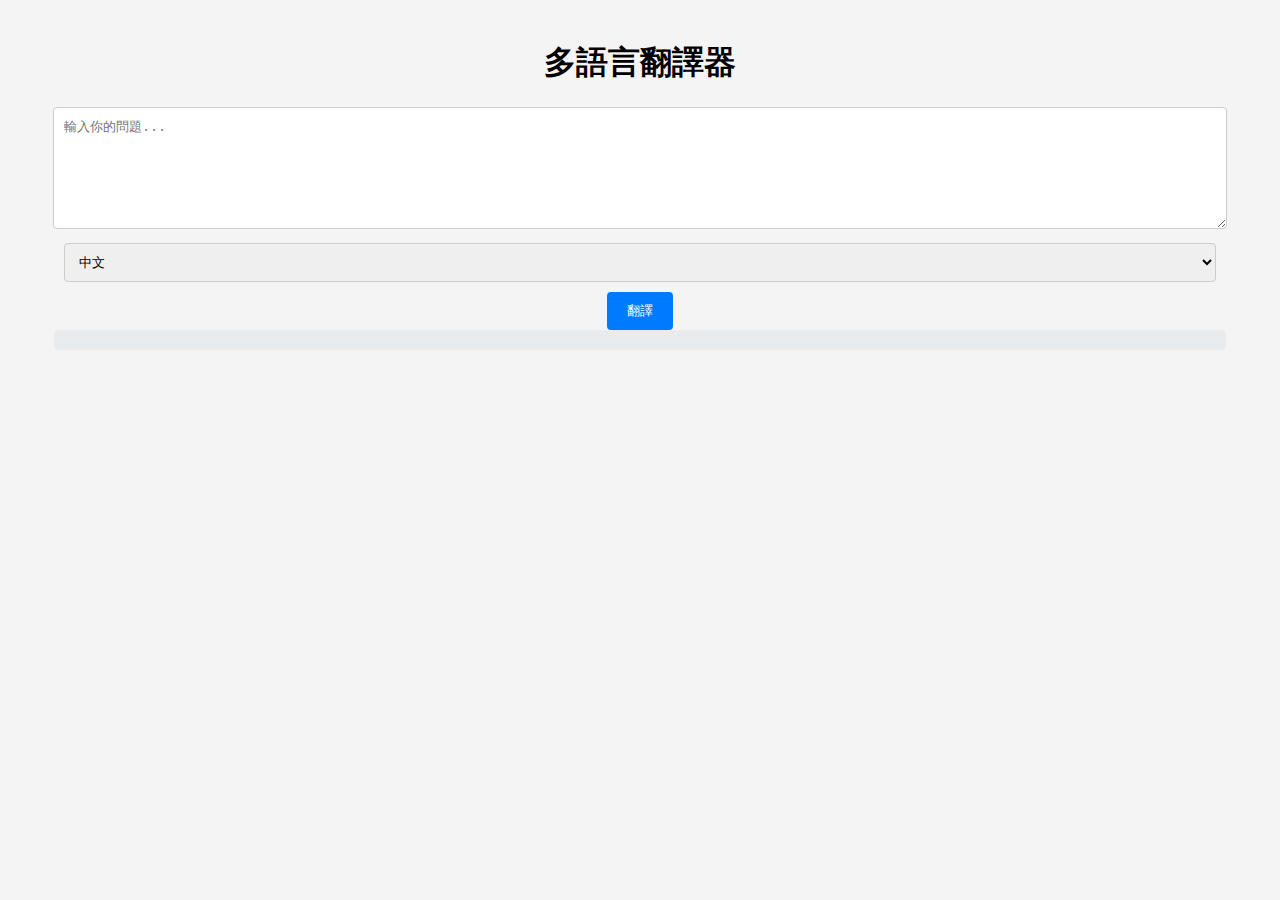
<file: 20240517/index.html>
<!DOCTYPE html>
<html lang="zh-Hant">
<head>
    <meta charset="UTF-8">
    <meta name="viewport" content="width=device-width, initial-scale=1.0">
    <title>翻譯器</title>
    <link rel="stylesheet" href="main.css">
</head>
<body>
    <div id="translator">
        <h1>多語言翻譯器</h1>
        <textarea id="query" placeholder="輸入你的問題..."></textarea>
        <br>
        <select id="language">
            <option value="zh">中文</option>
            <option value="en">英文</option>
            <option value="ja">日文</option>
        </select>
        <br>
        <button id="translateButton">翻譯</button>
        <div id="response"></div>
    </div>
    <script src="main.js"></script>
</body>
</html>
</file>
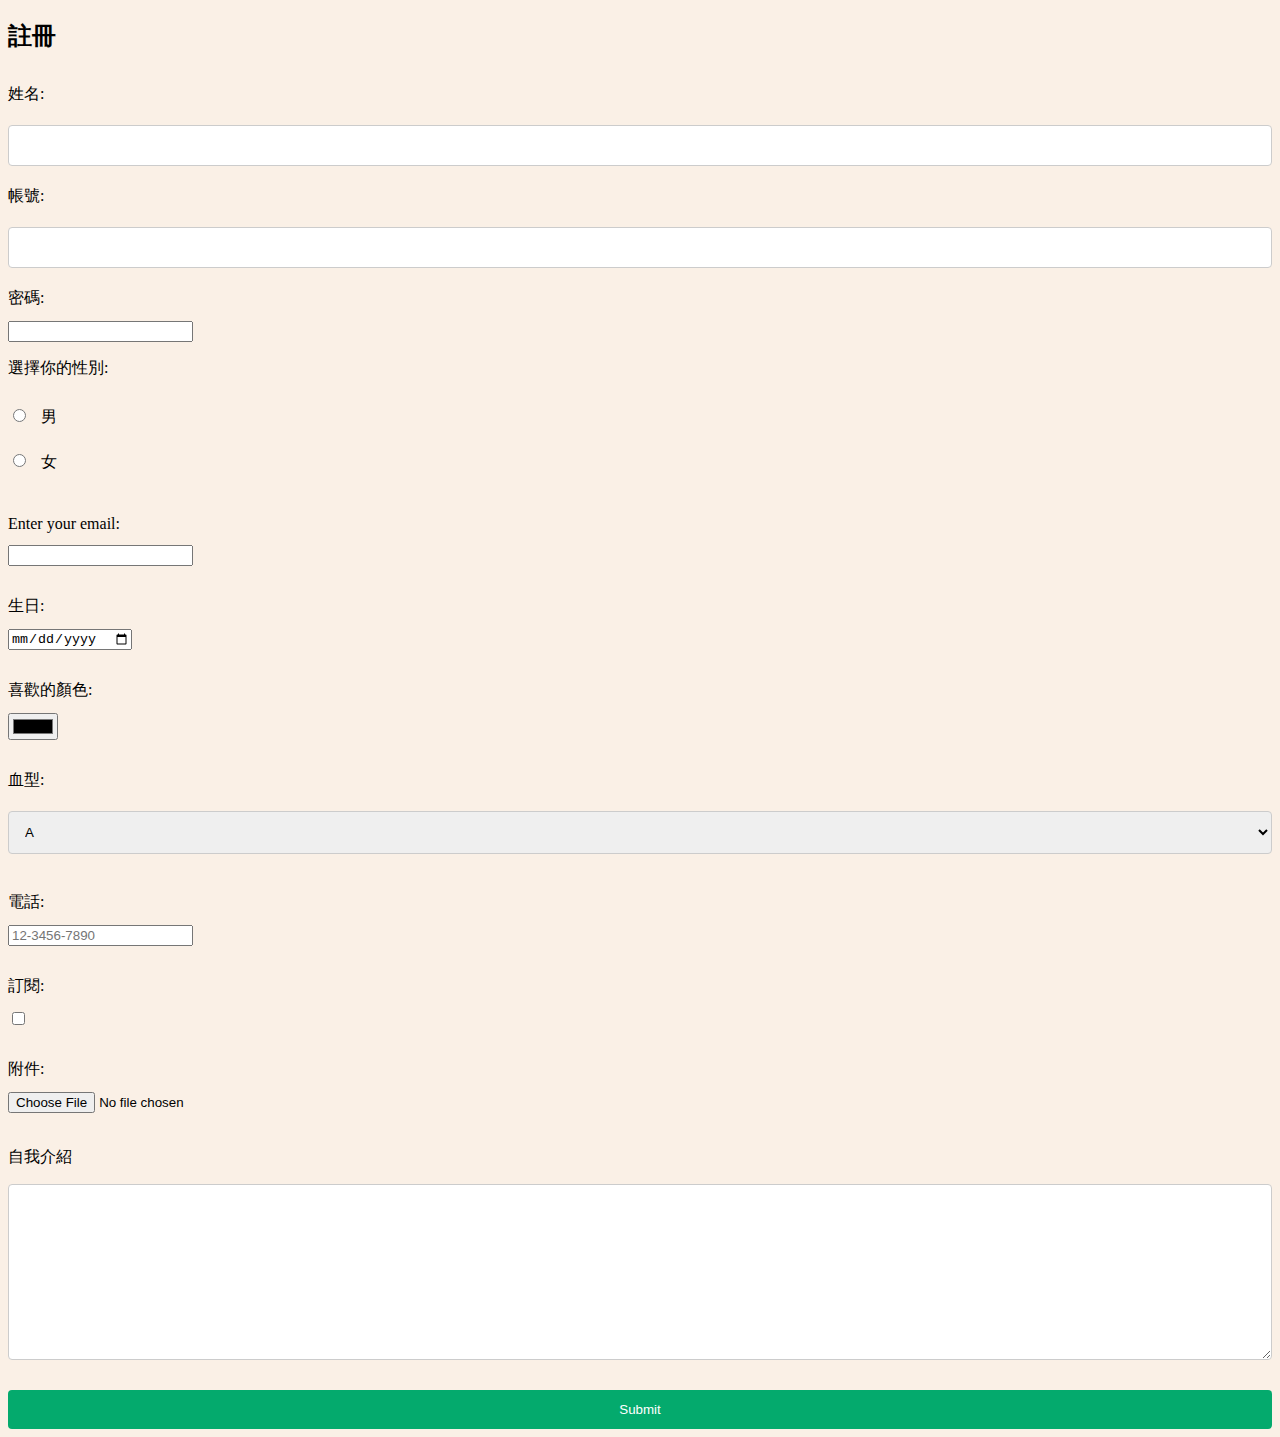
<file: 20240308/註冊畫面.html>
<!DOCTYPE html>
<html>
<head>
<style>
input[type=text], select {
  width: 100%;
  padding: 12px 20px;
  margin: 8px 0;
  display: inline-block;
  border: 1px solid #ccc;
  border-radius: 4px;
  box-sizing: border-box;
}

input[type=submit] {
  width: 100%;
  background-color: #4CAF50;
  color: white;
  padding: 14px 20px;
  margin: 8px 0;
  border: none;
  border-radius: 4px;
  cursor: pointer;
}

input[type=submit]:hover {
  background-color: #45a049;
}

div {
  border-radius: 5px;
  background-color: #f2f2f2;
  padding: 20px;
}
body {
  background-color: linen;
}

h1 {
  color: maroon;
  margin-left: 40px;
} 

* {
  box-sizing: border-box;
}

input[type=text], select, textarea {
  width: 100%;
  padding: 12px;
  border: 1px solid #ccc;
  border-radius: 4px;
  resize: vertical;
}

label {
  padding: 12px 12px 12px 0;
  display: inline-block;
}

input[type=submit] {
  background-color: #04AA6D;
  color: white;
  padding: 12px 20px;
  border: none;
  border-radius: 4px;
  cursor: pointer;
  float: right;
}

input[type=submit]:hover {
  background-color: #45a049;
}

.container {
  border-radius: 5px;
  background-color: #f2f2f2;
  padding: 20px;
}

.col-25 {
  float: left;
  width: 25%;
  margin-top: 6px;
}

.col-75 {
  float: left;
  width: 75%;
  margin-top: 6px;
}

/* Clear floats after the columns */
.row::after {
  content: "";
  display: table;
  clear: both;
}

/* Responsive layout - when the screen is less than 600px wide, make the two columns stack on top of each other instead of next to each other */
@media screen and (max-width: 600px) {
  .col-25, .col-75, input[type=submit] {
    width: 100%;
    margin-top: 0;
  }
}

</style>
<body>
<h2>註冊</h2>
<form action="/action_page.php">
  <label for="name">姓名:</label><br>
  <input type="text" id="name" name="name" value=""><br>
  <label for="帳號">帳號:</label><br>
  <input type="text" id="帳號" name="帳號" value=""><br>
  <label for="pwd">密碼:</label><br>
  <input type="password" id="pwd" name="pwd"><br>
  <p>選擇你的性別:</p>
  <input type="radio" id="男" name="性別" value="男">
  <label for="男">男</label><br>
  <input type="radio" id="女" name="性別" value="女">
  <label for="女">女</label><br><br>
  <label for="email">Enter your email:</label><br>
  <input type="email" id="email" name="email"><br><br>
  <label for="生日">生日:</label><br>
  <input type="date" id="date" name="date"><br><br>
  <label for="顏色">喜歡的顏色:</label><br>
  <input type="color" id="color" name="color"><br><br>
  <label for="血型">血型:</label>
  <select id="血型" name="血型">
    <option value="A">A</option>
    <option value="B">B</option>
    <option value="O">O</option>
    <option value="AB">AB</option>
    </select><br><br>
  <label for="電話">電話:</label><br>
  <input type="tel" id="電話" name="電話"placeholder="12-3456-7890">
  <br><br>
  <label for="訂閱">訂閱:</label><br>
  <input type="checkbox" id="訂閱" name="訂閱"><br><br>
  <label for="附件">附件:</label><br>
  <input type="file" id="附件" name="附件"><br><br>
  <p>自我介紹</p>
<form action="/action_page.php">
  <textarea name="message" rows="10" cols="50"></textarea>
  <br><br>

<input type="submit" value="Submit">
</form>
 </form>

</body>
</html>
</file>
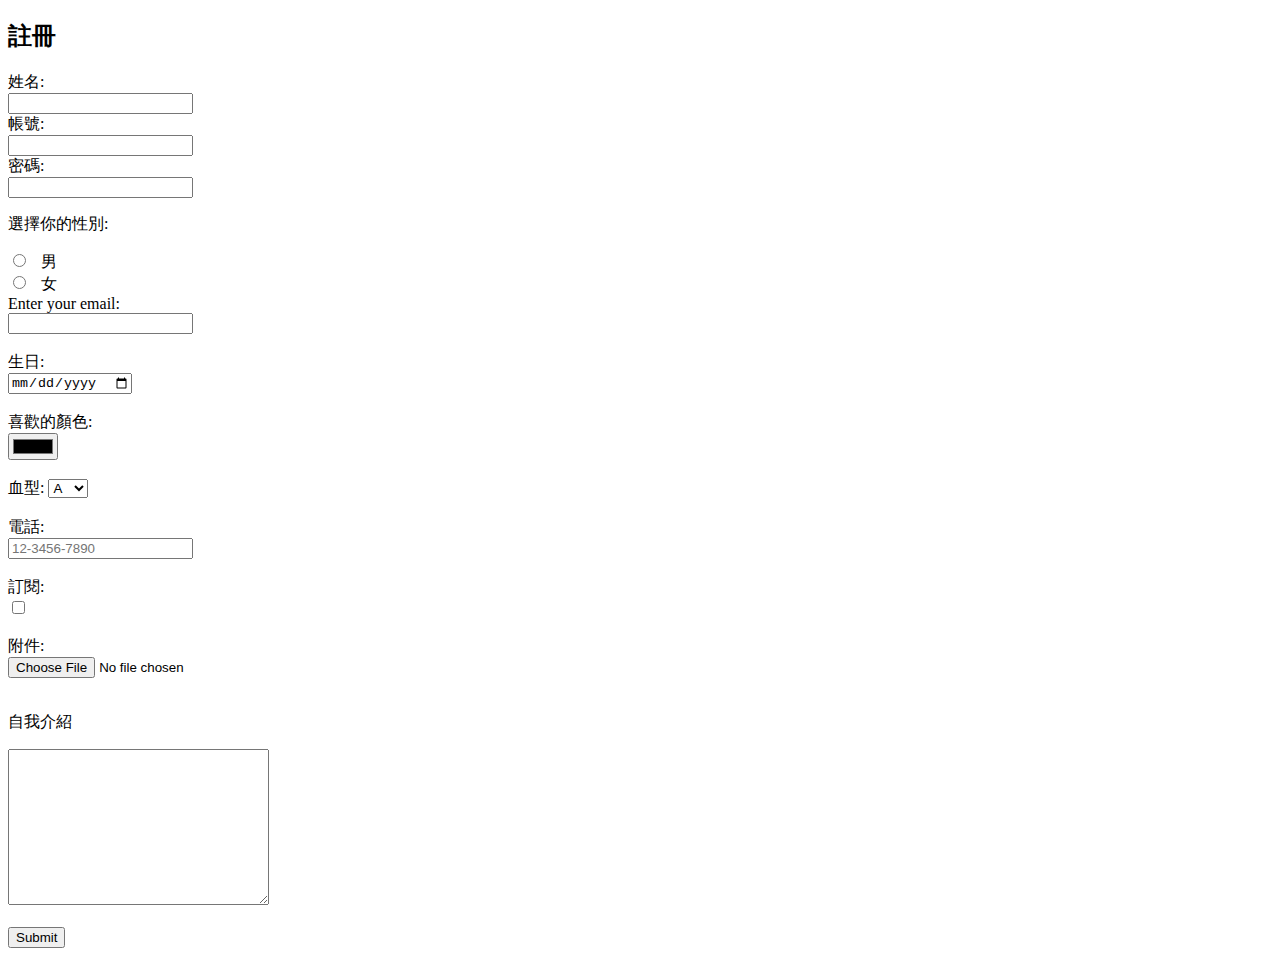
<file: 20240308/註冊畫面沒加css.html>
<!DOCTYPE html>
<html>
<body>

<h2>註冊</h2>

<form action="/action_page.php">
  <label for="name">姓名:</label><br>
  <input type="text" id="name" name="name" value=""><br>
  <label for="帳號">帳號:</label><br>
  <input type="text" id="帳號" name="帳號" value=""><br>
  <label for="pwd">密碼:</label><br>
  <input type="password" id="pwd" name="pwd"><br>
  <p>選擇你的性別:</p>
  <input type="radio" id="男" name="性別" value="男">
  <label for="男">男</label><br>
  <input type="radio" id="女" name="性別" value="女">
  <label for="女">女</label><br>
  <label for="email">Enter your email:</label><br>
  <input type="email" id="email" name="email"><br><br>
  <label for="生日">生日:</label><br>
  <input type="date" id="date" name="date"><br><br>
  <label for="顏色">喜歡的顏色:</label><br>
  <input type="color" id="color" name="color"><br><br>
  <label for="血型">血型:</label>
  <select id="血型" name="血型">
    <option value="A">A</option>
    <option value="B">B</option>
    <option value="O">O</option>
    <option value="AB">AB</option>
    </select><br><br>
  <label for="電話">電話:</label><br>
  <input type="tel" id="電話" name="電話"placeholder="12-3456-7890"><br><br>
  <label for="訂閱">訂閱:</label><br>
  <input type="checkbox" id="訂閱" name="訂閱"><br><br>
  <label for="附件">附件:</label><br>
  <input type="file" id="附件" name="附件"><br><br>
  <p>自我介紹</p>

<form action="/action_page.php">
  <textarea name="message" rows="10" cols="30"></textarea>
  <br><br>
  <input type="submit" value="Submit">
</form> 
	</form>



</body>
</html>
</file>
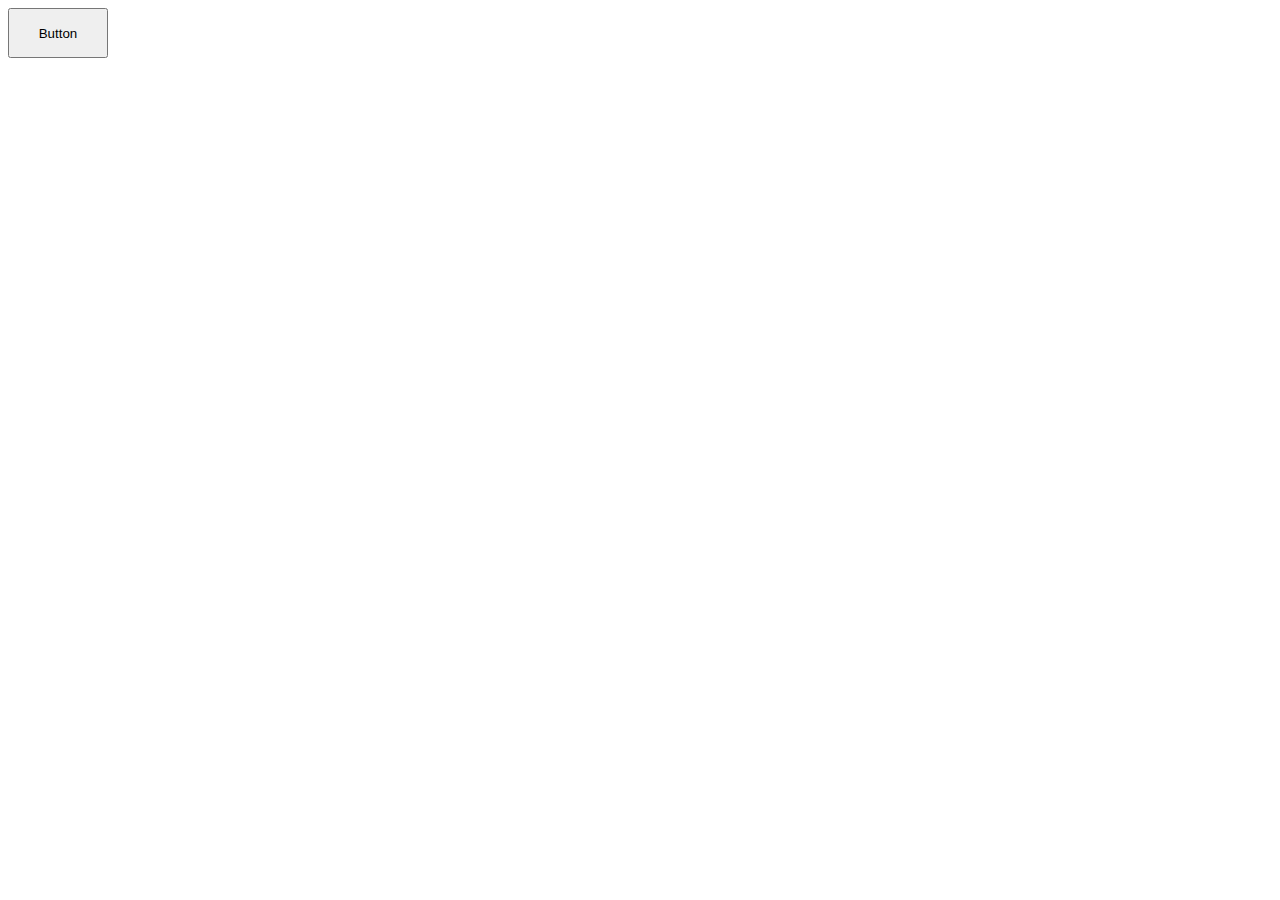
<file: 20240329/1.html>
<html>
<body>
    <title>按鈕按下去寬高都會變大 10px</title>
    <button onclick="big()">Button</button>
    <script>
        function big()
        {
            height += 10;
            width += 10;
            b.style.height = height;
            b.style.width = width;
        }

        let height = 50;
        let width = 100;
        let b = document.querySelector('button');
        b.style.position = 'absolute';
        b.style.height = height;
        b.style.width = width;
    </script>
</body>
</html>
</file>
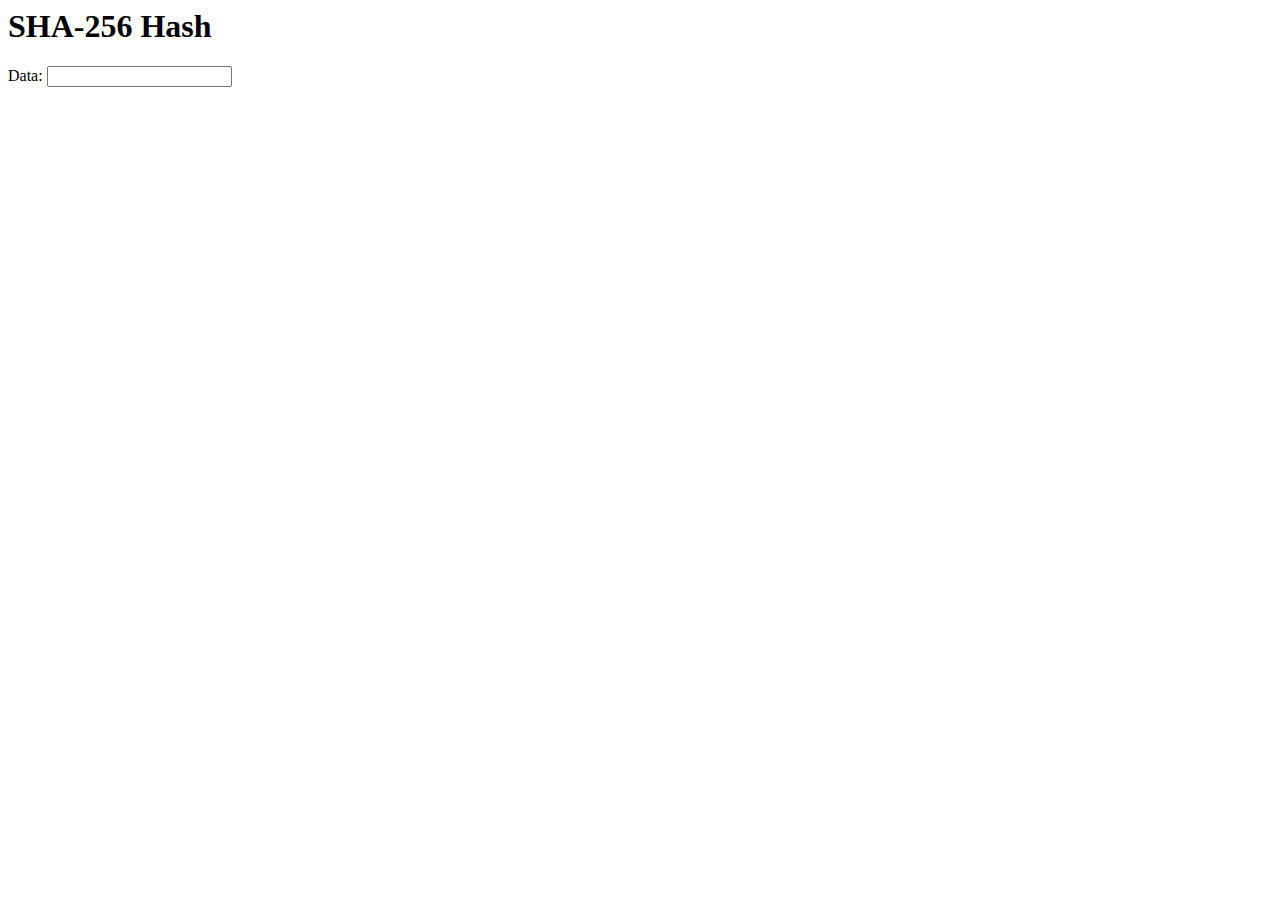
<file: 20240419/sha256.html>
<html>
<head>
    <title>SHA-256 </title>
</head>
<body>
    <h1>SHA-256 Hash</h1>
    <label for="input">Data:</label>
    <input type="text" id="input" oninput="calculateHash()">
    <p id="hashResult"></p>

    <script>
        async function hash(string) {
            const utf8 = new TextEncoder().encode(string);
            const hashBuffer = await crypto.subtle.digest('SHA-256', utf8);
            const hashArray = Array.from(new Uint8Array(hashBuffer));
            const hashHex = hashArray
                .map((bytes) => bytes.toString(16).padStart(2, '0'))
                .join('');
            return hashHex;
        }

        async function calculateHash() {
            const input = document.getElementById('input').value;
            const hashValue = await hash(input);
            document.getElementById('hashResult').innerText = `Hash: ${hashValue}`;
        }
    </script>
</body>
</html>
</file>
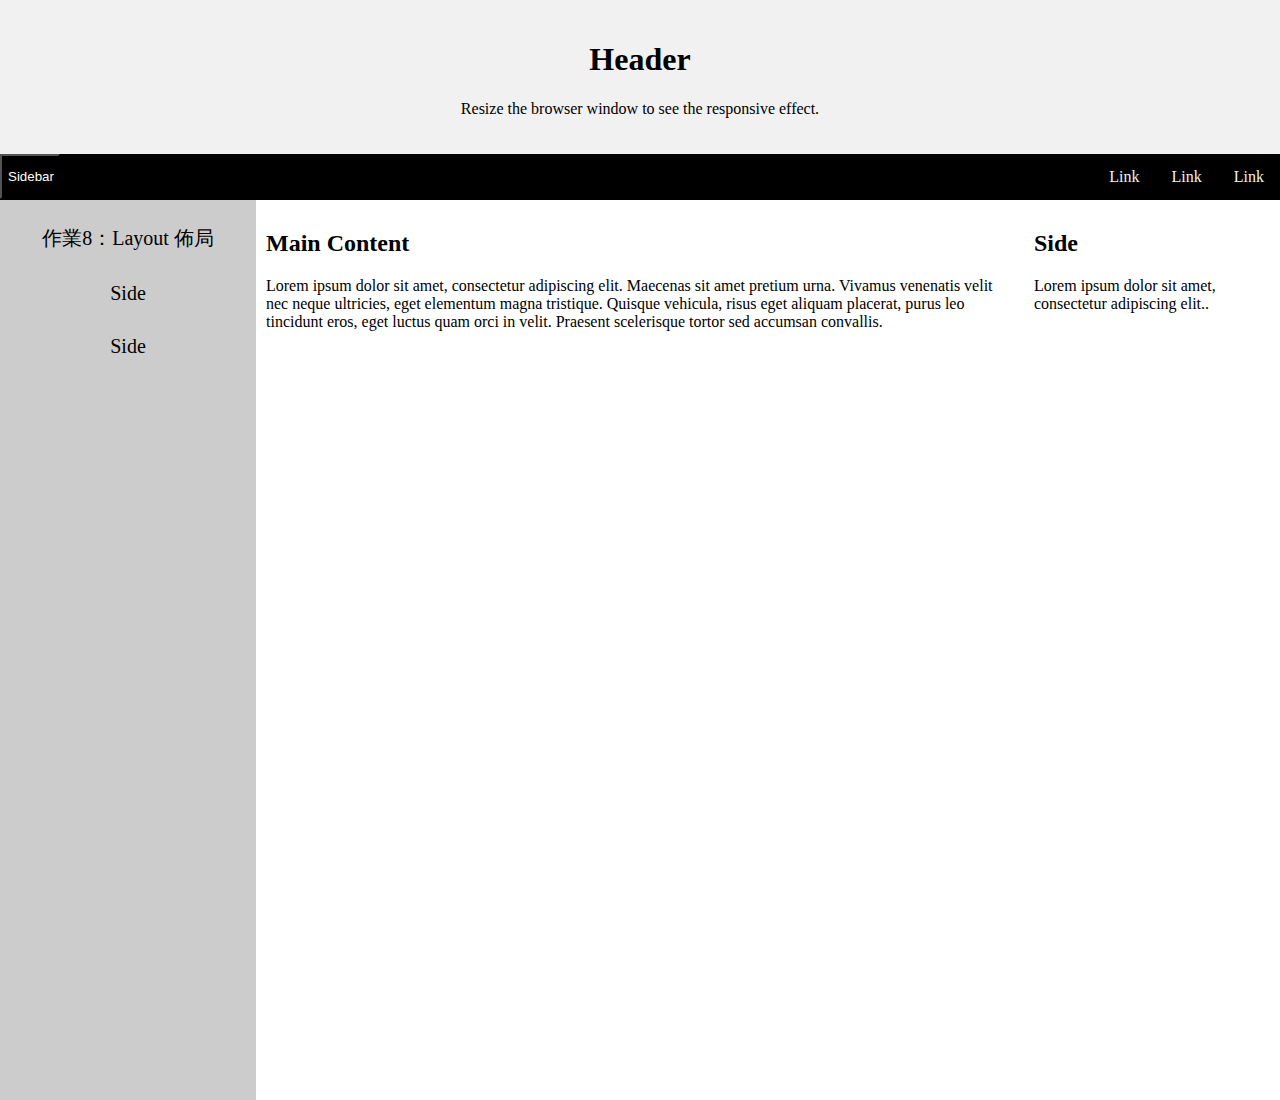
<file: 20240426/layout.html>
<!DOCTYPE html>
<html lang="en">
<head>
<title>CSS Website Layout</title>
<meta charset="utf-8">
<meta name="viewport" content="width=device-width, initial-scale=1">
<link rel="stylesheet" href="styles.css">
<script  src="main.js"></script>

</head>
<body>

<div class="header">
  <h1>Header</h1>
  <p>Resize the browser window to see the responsive effect.</p>
</div>

<div class="topnav">
  <button id="button">Sidebar</button>
  <a href="#">Link</a>
  <a href="#">Link</a>
  <a href="#">Link</a>
</div>

<div class="row">
  <div class="column side_left">
    <div id="sidebar" class="column sidebar">
      <a href="https://github.com/ccc112b/wp/issues/18">作業8：Layout 佈局</a>
      <a href="#">Side</a>
      <a href="#">Side</a>
    </div>
  </div>

  <div class="column middle">
    <h2>Main Content</h2>
    <p>Lorem ipsum dolor sit amet, consectetur adipiscing elit. Maecenas sit amet pretium urna. Vivamus venenatis
      velit nec neque ultricies, eget elementum magna tristique. Quisque vehicula, risus eget aliquam placerat, purus
      leo tincidunt eros, eget luctus quam orci in velit. Praesent scelerisque tortor sed accumsan convallis.</p>
  </div>

  <div class="column side_right">
    <h2>Side</h2>
    <p>Lorem ipsum dolor sit amet, consectetur adipiscing elit..</p>
  </div>
</div>

</body>
</html>
</file>
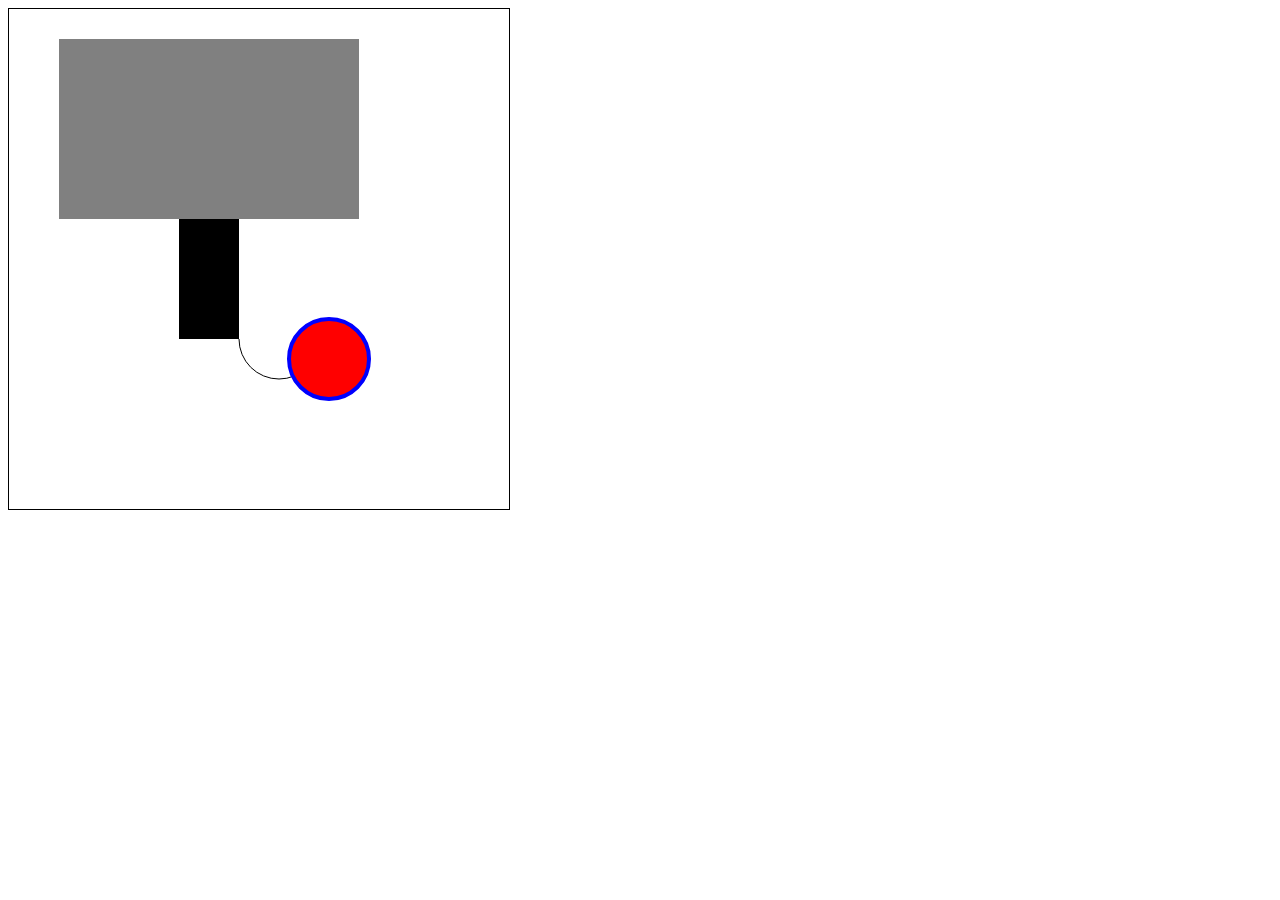
<file: 20240503/draw.html>
<!DOCTYPE html>
<html>
<body>
<title>鎚子</title>
<canvas id="myCanvas" width="500" height="500" style="border:1px solid #000000;"></canvas>
<script>

  const canvas = document.getElementById('myCanvas');

  const ctx = canvas.getContext('2d');

  ctx.beginPath();
  ctx.arc(270, 330, 40, 0, 1 * Math.PI);
  ctx.stroke();
 
  ctx.fillStyle = 'gray';
  ctx.fillRect(50, 30, 300, 180);

  ctx.fillStyle = 'black';
  ctx.fillRect(170, 90, 60, 240);
  
  ctx.fillStyle = 'gray';
  ctx.fillRect(170, 90, 60, 120);
  
  ctx.beginPath();
  ctx.arc(320, 350, 40, 0, 2 * Math.PI);
  ctx.fillStyle = "red";
  ctx.fill();
  ctx.lineWidth = 4;
  ctx.strokeStyle = "blue";
  ctx.stroke();
</script>

</body>
</html>
</file>
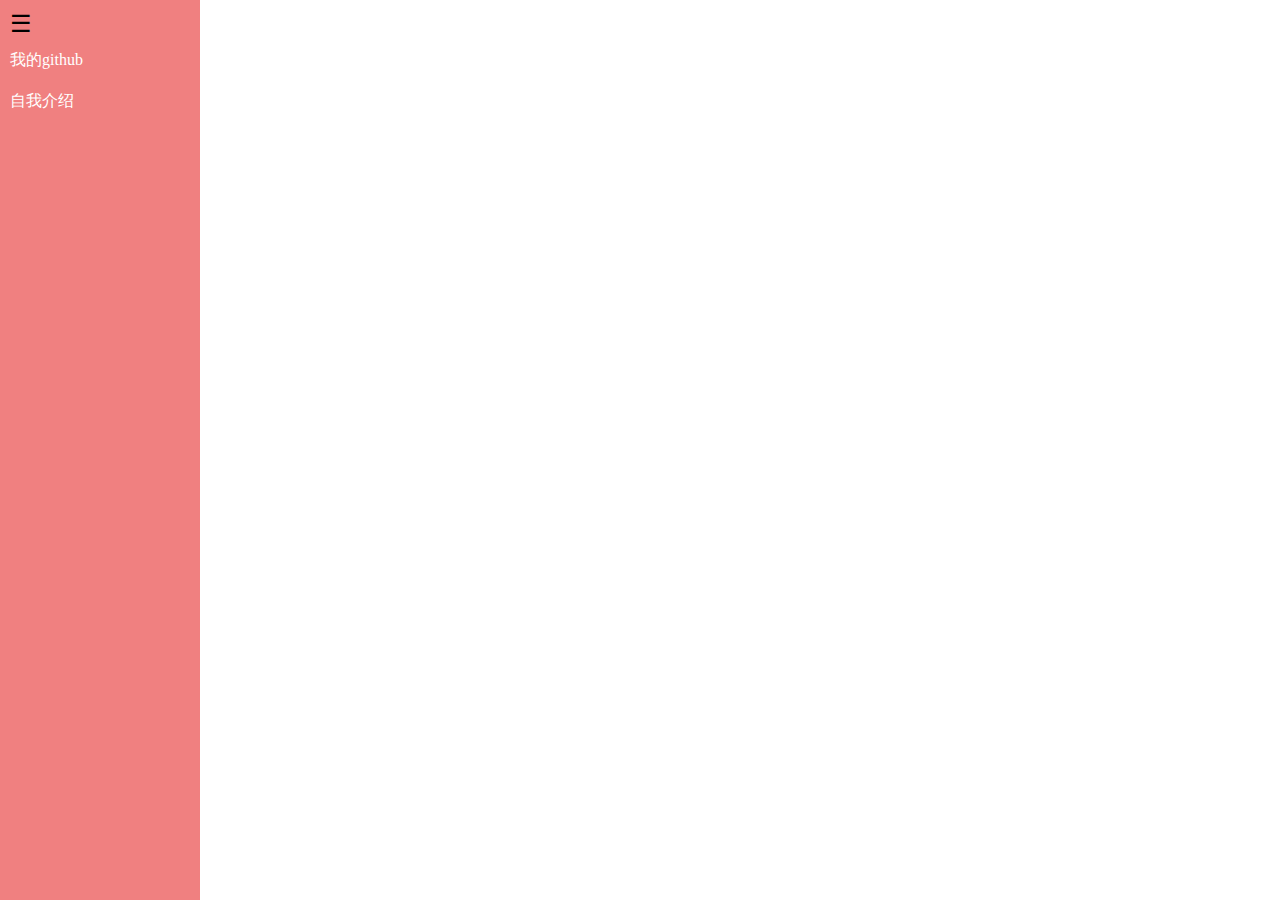
<file: Homework6/側欄(css).html>
<!DOCTYPE html>
<html>
<head>
<style> 
* {
    margin: 0;
    padding: 0;
}

.sidebar {
    position: relative; 
    width: 50px;
    height: 100vh;
    background: Lightcoral;
    transition: width 1s;
}

.sidebar:hover {
    width: 200px;
}

div a {
    max-width: none;
    white-space: nowrap;
}
.sidebar:before { 
    content: "☰"; 
    position: absolute; 
    top: 10px; 
    left: 10px; 
    font-size: 24px;
}

.link {
    padding-top: 40px; 
    visibility: hidden; 
    }

.link a {
    display: block; 
    color: white;
    text-decoration: none;
    font-size: 16px;
    padding: 10px;
}

.link a:hover {
    background-color: rgba(255, 255, 255, 0.1);
}
.sidebar:hover .link {
    visibility: visible;
}

</style>
</head>
<body>

<div class="sidebar">
    <div class="link">
        <a href="https://github.com/Dogcatlionz">我的github</a>
        <a href="https://dogcatlionz.github.io/wp/html/%E8%87%AA%E6%88%91%E4%BB%8B%E7%B4%B9.html">自我介绍</a>
    </div>
</div>

</body>
</html>
</file>
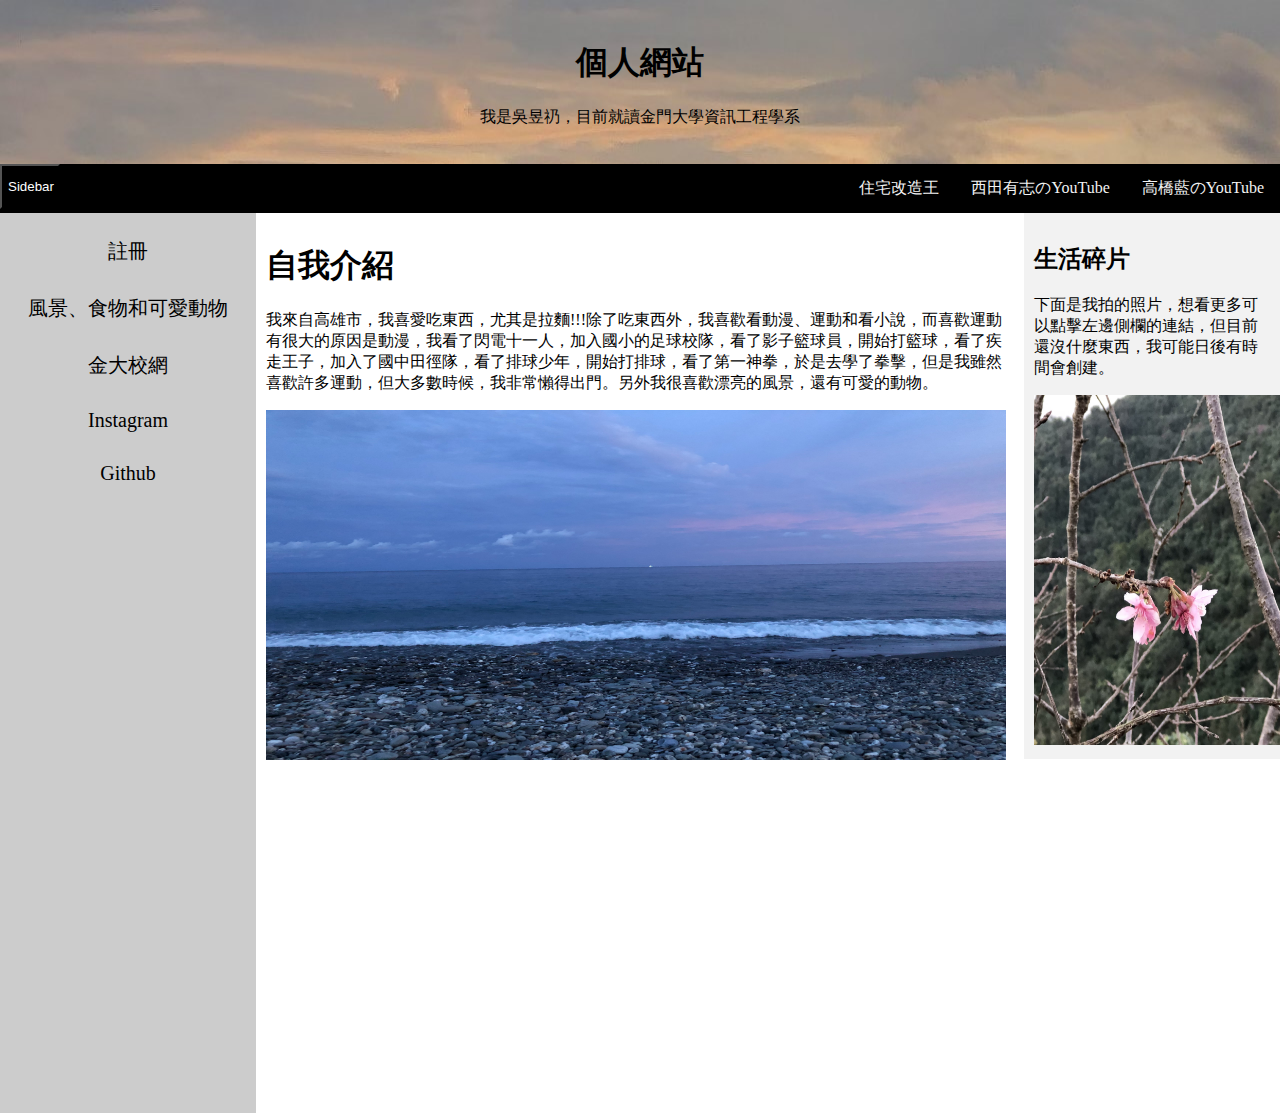
<file: mid/個人網站.html>
<!DOCTYPE html>
<html lang="en">
<head>
<title>個人網站</title>
<meta charset="utf-8">
<meta name="viewport" content="width=device-width, initial-scale=1">
<link rel="stylesheet" href="styles.css">
<script  src="main.js"></script>

</head>
<body>

<div class="header">
  <h1>個人網站</h1>
  <p>我是吳昱礽，目前就讀金門大學資訊工程學系</p>
</div>

<div class="topnav">
  <button id="button">Sidebar</button>
  <a href="https://www.youtube.com/@user-oc6wd7ye8j">高橋藍のYouTube</a>
  <a href="https://www.youtube.com/@yujinishidayoutube7695">西田有志のYouTube</a>
  <a href="https://www.youtube.com/playlist?list=PLBnhLrtOenDRVcqxhHDCPWLT1D2Kxc0hV">住宅改造王</a>
</div>

<div class="row">
  <div class="column side_left">
    <div id="sidebar" class="column sidebar">
      <a href="https://dogcatlionz.github.io/wp/20240308/%E8%A8%BB%E5%86%8A%E7%95%AB%E9%9D%A2.html">註冊</a>
      <a href="https://dogcatlionz.github.io/wp/mid/%E7%85%A7%E7%89%87.html">風景、食物和可愛動物</a>
      <a href="https://www.nqu.edu.tw/">金大校網</a>
      <a href="https://www.instagram.com/rang_leo/">Instagram</a>
      <a href="https://github.com/Dogcatlionz">Github</a>
    </div>
  </div>

  <div class="column middle">
    <h1>自我介紹</h1>
    <p>我來自高雄市，我喜愛吃東西，尤其是拉麵!!!除了吃東西外，我喜歡看動漫、運動和看小說，而喜歡運動有很大的原因是動漫，我看了閃電十一人，加入國小的足球校隊，看了影子籃球員，開始打籃球，看了疾走王子，加入了國中田徑隊，看了排球少年，開始打排球，看了第一神拳，於是去學了拳擊，但是我雖然喜歡許多運動，但大多數時候，我非常懶得出門。另外我很喜歡漂亮的風景，還有可愛的動物。</p>
    <img src="海.jpg" alt="海" width="740" height="350">
  </div>

  <div class="column side_right">
    <h2>生活碎片</h2>
    <p>下面是我拍的照片，想看更多可以點擊左邊側欄的連結，但目前還沒什麼東西，我可能日後有時間會創建。</p>
    <img src="花.jpg" alt="花" width="250" height="350">
  </div>
</div>

</body>
</html>
</file>
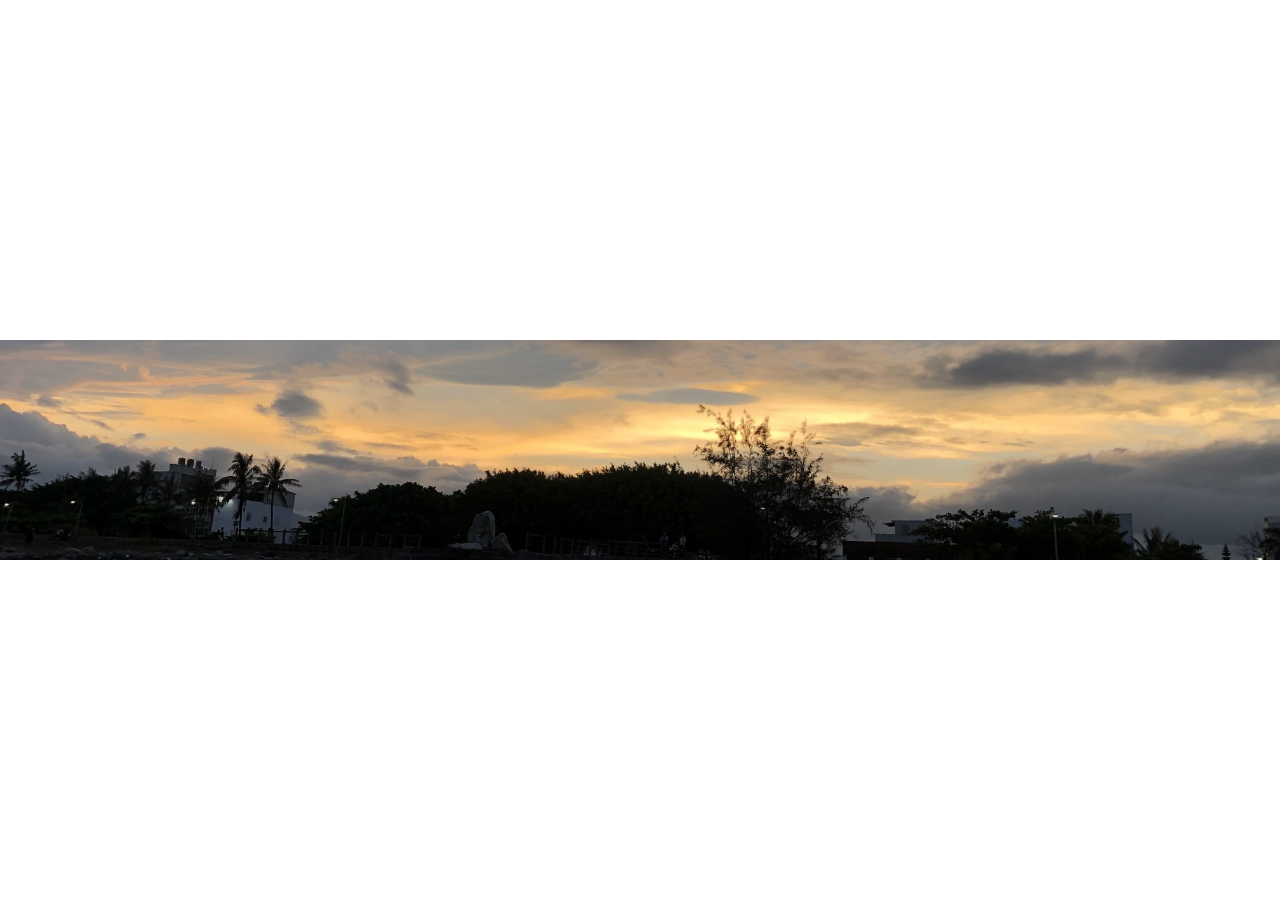
<file: mid/照片.html>
<!DOCTYPE html>
<html lang="en">
<head>
    <meta charset="UTF-8">
    <meta name="viewport" content="width=device-width, initial-scale=1.0">
    <link rel="stylesheet" href="照片.css">
    <title>Photo Gallery</title>
</head>
<body>
    
    <div class="slideshow">

        <img src="台東.jpg" alt="Photo 1">
        <img src="海.jpg" alt="Photo 2">
        <img src="花.jpg" alt="Photo 3">
        <img src="花1.jpg" alt="Photo 4">
        <img src="3.jpg" alt="Photo 5">
        <img src="4.jpg" alt="Photo 6">
        <img src="5.jpg" alt="Photo 7">
        <img src="6.jpg" alt="Photo 8">
        <img src="7.jpg" alt="Photo 9">
        <img src="8.jpg" alt="Photo 10">
        <img src="9.jpg" alt="Photo 11">
        <img src="10.jpg" alt="Photo 12">
        <img src="11.jpg" alt="Photo 13">
        <img src="12.jpg" alt="Photo 14">
        <img src="13.jpg" alt="Photo 15">
        <img src="14.jpg" alt="Photo 16">
        <img src="15.jpg" alt="Photo 17">
        <img src="16.jpg" alt="Photo 18">
        <img src="17.jpg" alt="Photo 19">
        <img src="18.jpg" alt="Photo 20">
        <img src="19.jpg" alt="Photo 21">
        <img src="20.jpg" alt="Photo 22">     
    </div>
    
    <script src="照片.js"></script>
</body>
</html>
</file>
<file: 20240517/main.css>
html, body {
    height: 100%;
    margin: 0;
    font-family: Arial, sans-serif;
}

body {
    display: flex;
    flex-direction: column;
    align-items: center;
    background-color: #f4f4f4;
}

#translator {
    width: 100%;
    text-align: center;
    padding: 20px;
}

#query {
    width: 90%;
    height: 100px;
    margin-bottom: 10px;
    border: 1px solid #ccc;
    border-radius: 4px;
    padding: 10px;
}

#language {
    width: 90%;
    margin-bottom: 10px;
    padding: 10px;
    border: 1px solid #ccc;
    border-radius: 4px;
}

#translateButton {
    padding: 10px 20px;
    background: #007BFF;
    color: white;
    border: none;
    border-radius: 4px;
    cursor: pointer;
}

#translateButton:hover {
    background: #0056b3;
}

#response {
    margin-top: 20px;
    padding: 10px;
    background: #e9ecef;
    border-radius: 4px;
    white-space: pre-wrap;
    text-align: left;
    width: 90%;
    margin: 0 auto;
}
</file>
<file: 20240426/styles.css>
* {
  box-sizing: border-box;
}

body {
  margin: 0;
}

/* Style the header */
.header {
  background-color: #f1f1f1;
  padding: 20px;
  text-align: center;
}

.footer {
  background-color: #000000;
  background-size: cover;
  text-align: right;
  color: white;
  margin: 0;
  padding: 1px;
}

/* Style the top navigation bar */
.topnav {
  overflow: hidden;
  background-color: #000000;
}

/* Style the topnav links */
.topnav a {
  float: right;
  display: block;
  color: #f2f2f2;
  text-align: center;
  padding: 14px 16px;
  text-decoration: none;
}

.topnav button {
  height: 45px;
  width: 60px;
  color: rgb(255, 255, 255);
  background-color: #000000;
}

/* Change color on hover */
.topnav a:hover {
  background-color: #ddd;
  color: black;
  text-align: right;
}

/* Create three unequal columns that floats next to each other */
.column {
  float: left;
  padding: 10px;
}

/* Left and right column */
.column.side_left {
  width: 20%;
  margin: 0;
  padding: 0;
}

.column.side_right {
  width: 20%;
}

.column.sidebar {
  width: 100%; /* Initial state is 100% width */
  height: 100vh;
  color: black;
  background: rgb(204, 204, 204);
  transition: width 0.5s, opacity 0.5s; /* Add transition for opacity */
  overflow: hidden;
  opacity: 1; /* Initial state is fully visible */
}

.column.sidebar a {
  display: block;
  color: #000000;
  text-align: center;
  padding: 15px 5px;
  text-decoration: none;
  font-size: 20px;
}

/* Middle column */
.column.middle {
  width: 60%;
}

/* Clear floats after the columns */
.row::after {
  content: "";
  display: table;
  clear: both;
}

/* Responsive layout - makes the three columns stack on top of each other instead of next to each other */
@media screen and (max-width: 600px) {
  .column.side,
  .column.middle {
    width: 100%;
  }
}
</file>
<file: mid/styles.css>
* {
    box-sizing: border-box;
  }
  
  body {
    margin: 0;
  }
  
  /* Style the header */
  .header {
    background-color: #f1f1f1;
    padding: 20px;
    text-align: center;
    background-image: url("台東.jpg");
  }
  
  .footer {
    background-color: #000000;
    background-size: cover;
    text-align: right;
    color: white;
    margin: 0;
    padding: 1px;
  }
  
  /* Style the top navigation bar */
  .topnav {
    overflow: hidden;
    background-color: #000000;
  }
  
  /* Style the topnav links */
  .topnav a {
    float: right;
    display: block;
    color: #f2f2f2;
    text-align: center;
    padding: 14px 16px;
    text-decoration: none;
  }
  
  .topnav button {
    height: 45px;
    width: 60px;
    color: rgb(255, 255, 255);
    background-color: #000000;
  }
  
  /* Change color on hover */
  .topnav a:hover {
    background-color: #ddd;
    color: black;
    text-align: right;
  }
  
  /* Create three unequal columns that floats next to each other */
  .column {
    float: left;
    padding: 10px;
  }
  
  /* Left and right column */
  .column.side_left {
    width: 20%;
    margin: 0;
    padding: 0;
  }
  
  .column.side_right {
    width: 20%;
    background-color:#f2f2f2;
  }
  
  .column.sidebar {
    width: 100%; /* Initial state is 100% width */
    height: 100vh;
    color: black;
    background: rgb(204, 204, 204);
    transition: width 0.5s, opacity 0.5s; /* Add transition for opacity */
    overflow: hidden;
    opacity: 1; /* Initial state is fully visible */
  }
  
  .column.sidebar a {
    display: block;
    color: #000000;
    text-align: center;
    padding: 15px 5px;
    text-decoration: none;
    font-size: 20px;
  }
  
  /* Middle column */
  .column.middle {
    width: 60%;
  }
  
  /* Clear floats after the columns */
  .row::after {
    content: "";
    display: table;
    clear: both;
  }
  
  /* Responsive layout - makes the three columns stack on top of each other instead of next to each other */
  @media screen and (max-width: 600px) {
    .column.side,
    .column.middle {
      width: 100%;
    }
  }
</file>
<file: mid/照片.css>
.slideshow {
    position: fixed;
    top: 0;
    left: 0;
    width: 100%;
    height: 100%;
    overflow: hidden;
    display: flex;
    justify-content: center;
    align-items: center;
}
.slideshow img {
    width: 100%;
    height: 100%;
    object-fit: contain;
}
</file>
